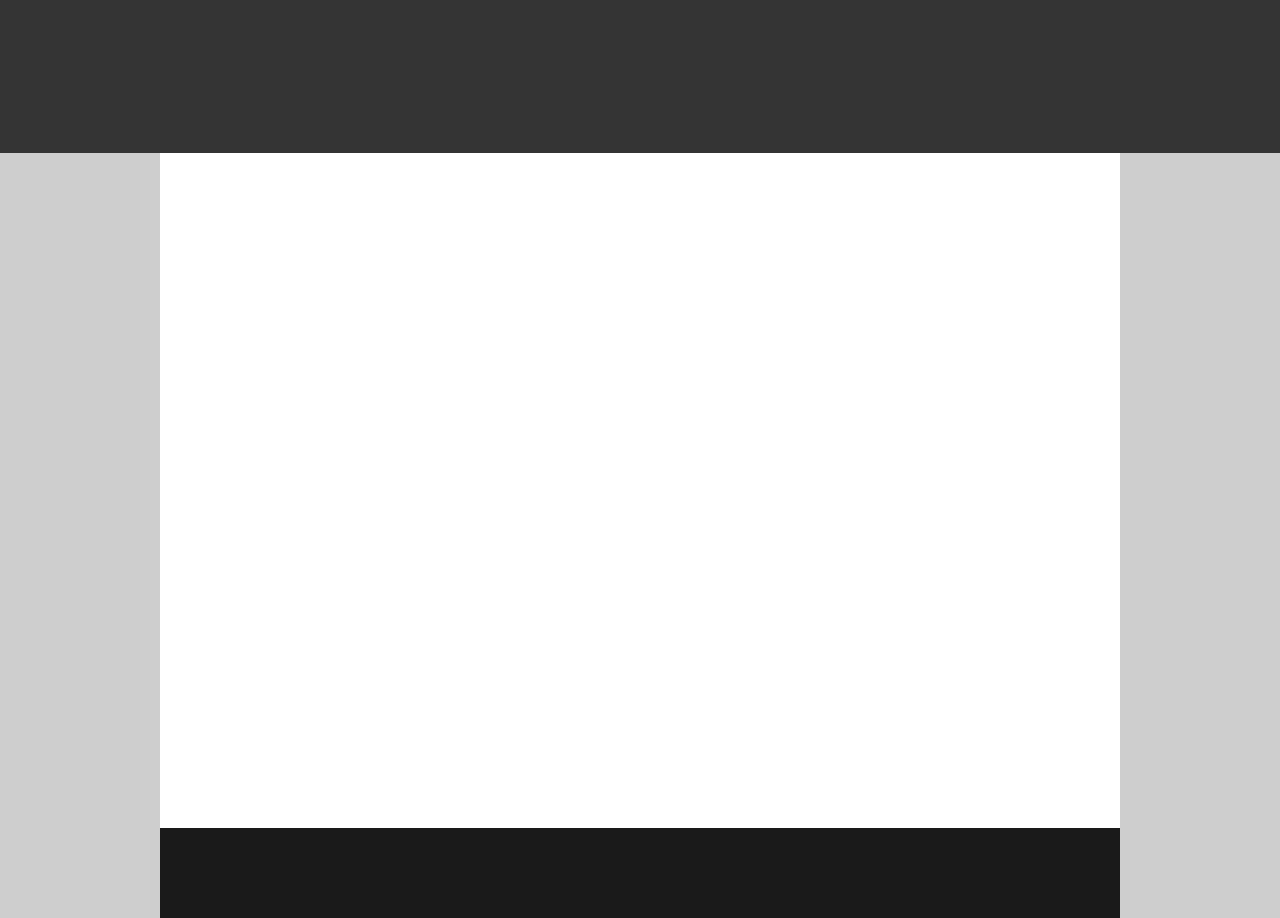
<file: first/index.html>
<DOCTYPE html>
<html>
<head>
	<title>first</title>
	<link rel="stylesheet" href="style.css">
</head>
<body>
	<div class="top"></div>
	<div class="main"></div>
	<div class="bottom"></div>
</body>

<footer>
</footer>

</html>
</file>
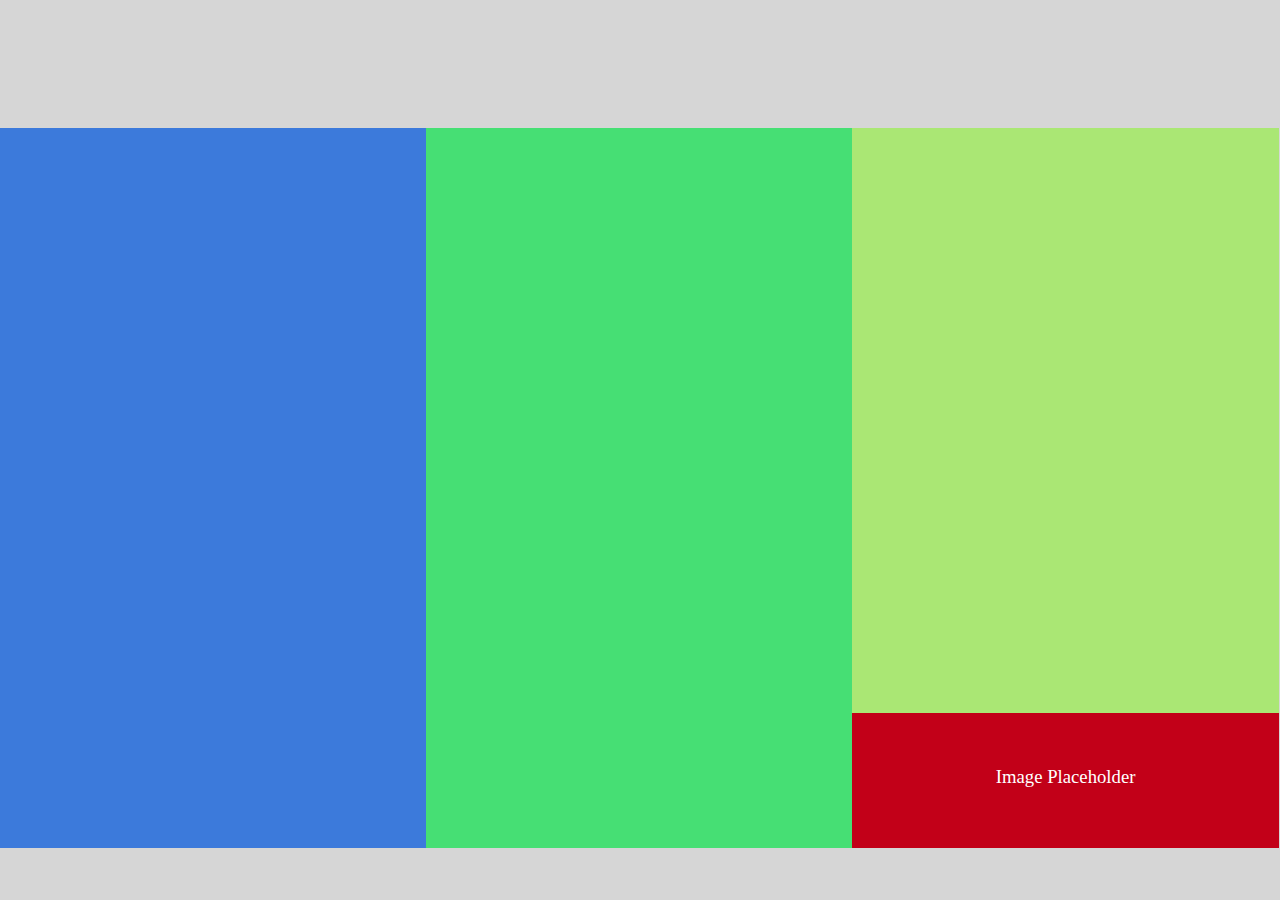
<file: second/index2.html>
<DOCTYPE html>
<html>
<header>
	<title></title>
	<link rel="stylesheet" href="style2.css">
</header>
<body>
	<div class="one"></div>
	<div class="two"></div>
	<div class="three"></div>
	<div class="four">
		<h3>Image Placeholder</h3>
	</div>
</body>
<footer></footer>
</html>
</file>
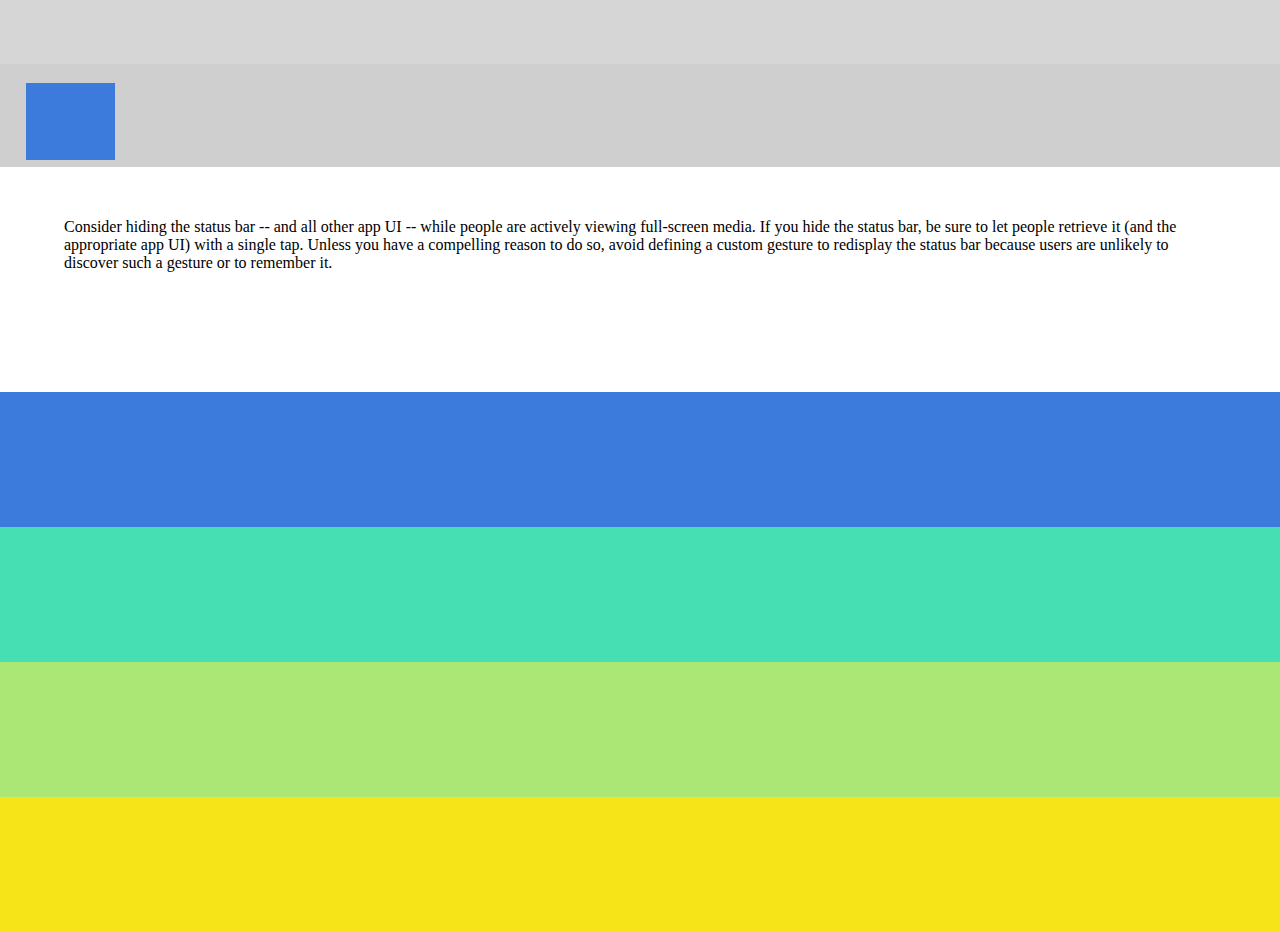
<file: third/index3.html>
<DOCTYPE html>
<html>
<head>
	<title>third</title>
	<link rel="stylesheet" href="style3.css">
</head>
<body>
	<div class="one">
		<div class="one-sub"></div>
	</div>
	<div class="two">
		<p>Consider hiding the status bar -- and all other app UI -- while people are actively viewing full-screen media. If you hide the status bar, be sure to let people retrieve it (and the appropriate app UI) with a single tap. Unless you have a compelling reason to do so, avoid defining a custom gesture to redisplay the status bar because users are unlikely to discover such a gesture or to remember it.
		</p>
	</div>
	<div class="three"></div>
	<div class="four"></div>
	<div class="five"></div>
	<div class="six"></div>
</body>

<footer></footer>
</html>
</file>
<file: first/style.css>
body {
	background: rgba(206, 206, 206, 1);
	margin: 0%;
}

.top {
	background: rgba(52, 52, 52, 1);
	height: 17%;
	width: 100%;
}

.main {
	background: #fff;
	height: 75%;
	width: 75%;
	margin: 0 auto;
}

.bottom {
	background: rgba(26, 26, 26, 1);
	height: 10%;
	width: 75%;
	margin: 0 auto;
}
</file>
<file: second/style2.css>
html, body {
	background: rgba(214, 214, 214, 1);
	margin: 0%;
}

.one {
	background: rgba(60, 122, 219, 1);
	height: 80%;
	width: 33.3%;
	margin-top: 10%;
	float: left;
}

.two {
	background: rgba(70, 223, 116, 1);
	height: 80%;
	width: 33.3%;
	margin-top: 10%;
	float: left;
}

.three {
	background: rgba(170, 231, 116, 1);
	height: 65%;
	width: 33.3%;
	margin-top: 10%;
	float: left;
}

.four {
	background: rgba(194, 0, 24, 1);
	height: 15%;
	width: 33.3%;
	float: left;

}

.four h3 {
	color: #fff;
	font-size 2em;
	font-family: Avenir;
	font-weight: normal;
	text-align: center;
	padding-top: 8%;
}
</file>
<file: third/style3.css>
html, body {
	background: rgba(214, 214, 214, 1);
	margin: 0%;
}

.one {
	background: rgb(207, 207, 207);
	margin-top: 5%;
	height: 10%;
	width: 100%;
	padding-top: 1%;
}

.one-sub {
	background: rgb(60, 122, 219);
	width: 7%;
	height: 85%;
	margin: .5% 80% 1% 2%;

}

.two {
	background: #fff;
	height: 25%;
	width: 100%;
}

.three {
	background: rgb(60, 122, 219);
	height: 15%;
	width: 100%;
}

.four {
	background: rgb(70, 223, 180);
	height: 15%;
	width: 100%;
}

.five {
	background: rgb(171, 231, 116);
	height: 15%;
	width: 100%;
}

.six {
	background: rgb(246, 228, 25);
	height: 15%;
	width: 100%;
}

.two p {
	font-family: Avenir;
	font-size: 1em;
	margin: 0 5%;
	vertical-align: middle;
	padding-top: 4%;
}
</file>
